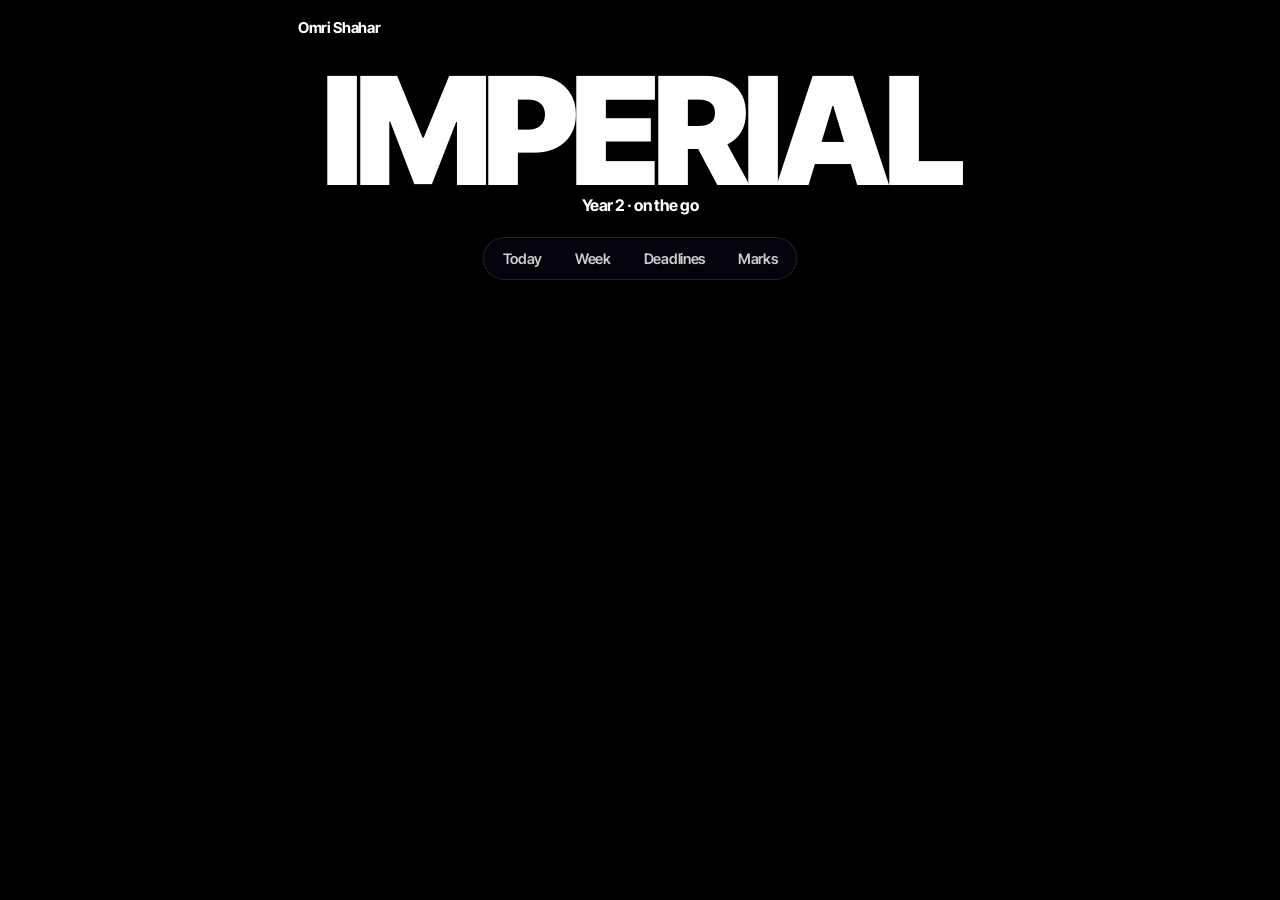
<file: _meta/app-v2/phone/template.html>
<!DOCTYPE html>
<html lang="en-GB">
<head>
<meta charset="utf-8">
<meta name="viewport" content="width=device-width, initial-scale=1">
<title>Imperial · on the go</title>
<link rel="preconnect" href="https://fonts.googleapis.com"><link rel="preconnect" href="https://fonts.gstatic.com" crossorigin>
<link href="https://fonts.googleapis.com/css2?family=Inter+Tight:wght@400..900&display=swap" rel="stylesheet">
<style>
:root { --accent: #ff7a50; --track: rgba(255,255,255,.14); --glass: rgba(6,8,20,.5); --edge: rgba(255,255,255,.12); --blue: rgb(150,210,255); --pad: 18px; }
* { box-sizing: border-box; }
html, body { margin: 0; background: #000; color: #fff; }
body { font-family: 'Inter Tight', system-ui, -apple-system, sans-serif; -webkit-font-smoothing: antialiased; letter-spacing: -.02em; min-height: 100vh; }
a { color: inherit; }
canvas.bg { position: fixed; inset: 0; width: 100vw; height: 100vh; z-index: 0; }
.grain { position: fixed; inset: 0; z-index: 0; pointer-events: none; background-size: 128px 128px; opacity: .18; }
.wrap { position: relative; z-index: 1; width: min(720px, 100%); margin: 0 auto; padding: 18px var(--pad) 60px; }
.top { display: flex; justify-content: space-between; font-size: 15px; font-weight: 700; }
.top span:last-child { font-weight: 500; opacity: .85; }
.hero { text-align: center; margin: 34px 0 22px; }
.hero h1 { margin: 0; font-weight: 900; letter-spacing: -.05em; line-height: .8; font-size: min(20.5vw, 150px); }
.hero p { margin: 4px 0 0; font-weight: 700; letter-spacing: -.03em; font-size: 16px; }
.tabs { position: sticky; top: 10px; z-index: 5; display: flex; gap: 3px; padding: 4px; margin: 0 auto 16px; width: fit-content; max-width: 100%; overflow-x: auto; scrollbar-width: none;
  border-radius: 99px; background: rgba(6,8,20,.55); border: 1px solid var(--edge); backdrop-filter: blur(24px) saturate(1.2); -webkit-backdrop-filter: blur(24px) saturate(1.2); }
.tabs a { text-decoration: none; padding: 8px 15px; border-radius: 99px; font-size: 14.5px; font-weight: 600; opacity: .8; white-space: nowrap; }
.tabs a.on { opacity: 1; background: #fff; color: #0a0a14; }
.view[hidden] { display: none; }
.view { display: grid; gap: 12px; animation: rise .35s cubic-bezier(.2,.8,.2,1); }
@keyframes rise { from { opacity: 0; transform: translateY(8px); } }
.w { border-radius: 22px; padding: 18px; background: var(--glass); border: 1px solid var(--edge); backdrop-filter: blur(24px) saturate(1.2); -webkit-backdrop-filter: blur(24px) saturate(1.2); min-width: 0; }
.k { display: flex; justify-content: space-between; gap: 12px; font-size: 11.5px; font-weight: 700; letter-spacing: .09em; text-transform: uppercase; }
.k > span { opacity: .66; } .k .alert { color: var(--accent); opacity: 1; }
.cd { display: flex; gap: 10px; margin: 12px 0 8px; font-variant-numeric: tabular-nums; }
.cd span b { font-size: 50px; font-weight: 900; letter-spacing: -.05em; line-height: 1; }
.cd span i { font-style: normal; font-size: 18px; font-weight: 800; opacity: .55; margin-left: 2px; }
.ttl { font-size: 23px; font-weight: 900; letter-spacing: -.03em; line-height: 1.1; }
.sub { font-size: 13.5px; opacity: .72; margin-top: 4px; line-height: 1.4; }
.btns { display: flex; flex-wrap: wrap; gap: 8px; margin-top: 12px; }
.btn { display: inline-flex; align-items: center; gap: 6px; padding: 8px 14px; border-radius: 99px; border: 1px solid rgba(255,255,255,.2); background: rgba(255,255,255,.08); color: #fff; text-decoration: none; font-size: 13.5px; font-weight: 700; cursor: pointer; }
.btn.solid { background: #fff; color: #0a0a14; border-color: #fff; }
.late { margin-top: 10px; font-size: 13px; color: var(--accent); font-weight: 600; }
.ev { display: grid; grid-template-columns: 62px minmax(0, 1fr); gap: 10px; padding: 9px 0; border-top: 1px solid rgba(255,255,255,.08); align-items: baseline; }
.ev:first-of-type { border-top: 0; }
.ev .tm { font-size: 13px; font-weight: 700; opacity: .75; font-variant-numeric: tabular-nums; }
.ev .nm { font-size: 15px; font-weight: 600; line-height: 1.3; min-width: 0; }
.ev .nm small { display: block; font-size: 12.5px; font-weight: 500; opacity: .6; margin-top: 1px; }
.ev.dead .nm { color: #ffb59c; } .ev.dead .tm { color: var(--accent); opacity: 1; }
.ev.rev .nm::before { content: ''; display: inline-block; width: 8px; height: 8px; border-radius: 50%; border: 1.5px dashed rgba(255,255,255,.75); margin-right: 7px; vertical-align: 1px; }
.ev.maybe { opacity: .55; }
.ev.past { opacity: .38; }
.ev.done .nm { text-decoration: line-through; opacity: .6; }
.day h3 { margin: 0 0 4px; font-size: 13px; font-weight: 800; letter-spacing: .06em; text-transform: uppercase; display: flex; gap: 8px; align-items: baseline; }
.day h3 b { font-size: 26px; letter-spacing: -.04em; text-transform: none; }
.day h3 span { opacity: .6; }
.day.today { border-color: rgba(255,255,255,.35); }
.free { font-size: 14px; opacity: .4; padding: 6px 0; }
.hu { display: grid; gap: 8px; margin-top: 10px; }
.hu div { display: flex; gap: 10px; align-items: baseline; font-size: 14px; line-height: 1.35; }
.hu i { flex: none; width: 8px; height: 8px; border-radius: 50%; background: rgba(255,255,255,.8); transform: translateY(-1px); }
.hu .k-need i, .hu .k-late i { background: var(--accent); } .hu .k-new i { background: var(--blue); } .hu .k-soon i { background: transparent; border: 1.5px solid rgba(255,255,255,.8); } .hu .k-stale { opacity: .6; }
.hu b { font-weight: 700; } .hu span { opacity: .7; }
.stats { display: grid; grid-template-columns: repeat(3, minmax(0, 1fr)); gap: 8px; }
.stat { border-radius: 16px; padding: 12px; background: rgba(255,255,255,.06); }
.stat b { display: block; font-size: 30px; font-weight: 900; letter-spacing: -.04em; line-height: 1; }
.stat b small { font-size: 15px; opacity: .6; }
.stat span { font-size: 12px; opacity: .65; }
.li { display: grid; grid-template-columns: minmax(0, 1fr) auto; gap: 4px 12px; padding: 11px 0; border-top: 1px solid rgba(255,255,255,.08); align-items: baseline; }
.li:first-of-type { border-top: 0; }
.li b { font-size: 15px; font-weight: 700; line-height: 1.3; }
.li .r { font-size: 13px; font-weight: 700; text-align: right; white-space: nowrap; }
.li .s { grid-column: 1 / -1; font-size: 12.5px; opacity: .62; line-height: 1.4; }
.li .r.over { color: var(--accent); }
.li.done { opacity: .5; }
.li a.cv { color: var(--blue); text-decoration: none; font-weight: 700; }
.wk { margin: 6px 0 2px; font-size: 11.5px; font-weight: 800; letter-spacing: .09em; text-transform: uppercase; opacity: .55; }
.big { font-size: 64px; font-weight: 900; letter-spacing: -.05em; line-height: .95; margin-top: 10px; }
.big small { font-size: 26px; opacity: .6; }
.bar { height: 7px; border-radius: 99px; background: var(--track); overflow: hidden; margin-top: 12px; display: flex; }
.bar i { display: block; background: #fff; }
.bar i.lost { background: rgba(255,255,255,.35); }
.need { display: grid; grid-template-columns: repeat(3, minmax(0, 1fr)); gap: 8px; margin-top: 10px; }
.need div { border-radius: 14px; padding: 10px 12px; background: rgba(255,255,255,.06); }
.need span { display: block; font-size: 11.5px; font-weight: 700; opacity: .7; }
.need b { font-size: 22px; font-weight: 900; letter-spacing: -.03em; }
.mini { display: grid; gap: 6px; margin-top: 10px; }
.mini div { display: grid; grid-template-columns: 70px minmax(0, 1fr) 54px; gap: 10px; align-items: center; font-size: 13px; font-weight: 700; }
.mini .bar { margin: 0; height: 6px; }
.mini .n { text-align: right; opacity: .75; font-variant-numeric: tabular-nums; }
details summary { cursor: pointer; font-size: 13px; font-weight: 700; opacity: .75; list-style: none; padding: 6px 0; }
details summary::-webkit-details-marker { display: none; }
.foot { margin-top: 18px; font-size: 12px; opacity: .55; text-align: center; line-height: 1.5; }
.stale { color: #ffd27a; opacity: 1; }
@media (min-width: 700px) { .cd span b { font-size: 64px; } .big { font-size: 80px; } }
@media (prefers-reduced-motion: reduce) { .view { animation: none; } }
</style>
</head>
<body>
<canvas class="bg" aria-hidden="true"></canvas>
<div class="grain" aria-hidden="true"></div>
<div class="wrap">
  <div class="top"><span>Omri Shahar</span><span id="today"></span></div>
  <div class="hero"><h1>IMPERIAL</h1><p>Year 2 · on the go</p></div>
  <nav class="tabs" aria-label="Views"><a href="#today" data-v="today">Today</a><a href="#week" data-v="week">Week</a><a href="#deadlines" data-v="deadlines">Deadlines</a><a href="#marks" data-v="marks">Marks</a></nav>
  <main id="v-today" class="view"></main>
  <main id="v-week" class="view" hidden></main>
  <main id="v-deadlines" class="view" hidden></main>
  <main id="v-marks" class="view" hidden></main>
  <div class="foot" id="foot"></div>
</div>
<script id="data" type="application/json">__DATA__</script>
<script>
/* the dashboard's background */
__BG_JS__
</script>
<script>
'use strict';
const D = JSON.parse(document.getElementById('data').textContent);
const DAYS = ['Sun', 'Mon', 'Tue', 'Wed', 'Thu', 'Fri', 'Sat'], MON = ['Jan', 'Feb', 'Mar', 'Apr', 'May', 'Jun', 'Jul', 'Aug', 'Sep', 'Oct', 'Nov', 'Dec'];
const $ = s => document.querySelector(s);
const esc = s => String(s ?? '').replace(/[&<>"']/g, c => ({ '&': '&amp;', '<': '&lt;', '>': '&gt;', '"': '&quot;', "'": '&#39;' }[c]));
const pad = n => String(n).padStart(2, '0');
const P = s => { const m = String(s || '').match(/^(\d{4})-(\d{2})-(\d{2})(?:T(\d{2}):(\d{2}))?/); return m ? new Date(+m[1], +m[2] - 1, +m[3], m[4] ? +m[4] : 0, m[5] ? +m[5] : 0) : null; };
const iso = d => `${d.getFullYear()}-${pad(d.getMonth() + 1)}-${pad(d.getDate())}`;
const day0 = d => new Date(d.getFullYear(), d.getMonth(), d.getDate());
const dayDiff = (a, b) => Math.round((day0(a) - day0(b)) / 864e5);
const hm = d => `${pad(d.getHours())}:${pad(d.getMinutes())}`;
const pc = (x, dp = 0) => (Math.round(x * 10 ** dp) / 10 ** dp).toFixed(dp);
function nice(d) { const n = d.getDate(), s = (n % 100 >= 11 && n % 100 <= 13) ? 'th' : ({ 1: 'st', 2: 'nd', 3: 'rd' }[n % 10] || 'th'); return d.toLocaleDateString('en-GB', { weekday: 'long' }) + ' ' + n + s + ' ' + MON[d.getMonth()]; }
function when(d, now, timed) { const n = dayDiff(d, now), base = n === 0 ? 'today' : n === 1 ? 'tomorrow' : n === -1 ? 'yesterday' : `${DAYS[d.getDay()]} ${d.getDate()} ${MON[d.getMonth()]}`; return base + (timed ? ' ' + hm(d) : ''); }
function rel(d, now) { const n = dayDiff(d, now); return n < 0 ? 'overdue' : n === 0 ? 'today' : n === 1 ? 'tomorrow' : n < 14 ? `in ${n} days` : `in ${Math.round(n / 7)} weeks`; }
const parts = ms => { const s = Math.max(0, Math.floor(ms / 1000)); return [[Math.floor(s / 86400), 'd'], [Math.floor(s / 3600) % 24, 'h'], [Math.floor(s / 60) % 60, 'm'], [s % 60, 's']]; };
const cdHTML = ms => parts(ms).map(([v, u], i) => `<span><b>${i ? pad(v) : v}</b><i>${u}</i></span>`).join('');

/* events of one day, with the ones already over dimmed by the clock now */
function evHTML(e, d, now) {
  const isToday = dayDiff(d, now) === 0, h = now.getHours() + now.getMinutes() / 60;
  const past = isToday && e.kind !== 'dead' && e.b != null && e.b <= h;
  const [t0, room] = String(e.time).split(' · '), t = t0.split('–')[0];
  return `<div class="ev ${e.kind}${e.maybe ? ' maybe' : ''}${past ? ' past' : ''}${e.done ? ' done' : ''}"><span class="tm">${esc(t)}</span><span class="nm">${esc(e.name)}${room ? `<small>${esc(room)}</small>` : ''}</span></div>`;
}
function dayCard(x, now) {
  const d = P(x.date), n = dayDiff(d, now);
  return `<article class="w day${n === 0 ? ' today' : ''}"><h3><b>${d.getDate()}</b>${DAYS[d.getDay()]}<span>${n === 0 ? 'today' : n === 1 ? 'tomorrow' : MON[d.getMonth()]}</span></h3>
    ${x.events.length ? x.events.map(e => evHTML(e, d, now)).join('') : '<div class="free">Free</div>'}</article>`;
}
const openDl = now => D.deadlines.filter(x => !x.done).sort((a, b) => P(a.end) - P(b.end));

function today(now) {
  const open = openDl(now), next = open.find(x => P(x.end) >= now), late = open.filter(x => P(x.end) < now);
  const td = D.days.find(x => x.date === iso(now));
  const S = D.sheets, R = D.revision, M = D.marks;
  const nextCard = next ? `<article class="w"><div class="k"><span>Next up · ${esc(next.mod)}</span><span>${esc(when(P(next.due), now, next.timed))}</span></div>
      <div class="cd" data-count="${P(next.end).getTime()}">${cdHTML(P(next.end) - now)}</div><div class="ttl">${esc(next.title)}</div>
      <div class="sub">${esc(next.worthLong)}${next.hours ? ` · ~${next.hours} h` : ''}</div>${next.url ? `<div class="btns"><a class="btn solid" href="${esc(next.url)}">Open on Canvas ↗</a></div>` : ''}
      ${late.length ? `<div class="late">${late.length} overdue: ${late.map(x => esc(x.title)).join(', ')}</div>` : ''}</article>` : '';
  const heads = D.heads.filter(h => h.k !== 'cards' && h.k !== 'stale');
  const nx = R.next && P(R.next.when);
  return nextCard + (td ? `<article class="w day today"><div class="k"><span>Today</span><span>${esc(DAYS[now.getDay()])} ${now.getDate()} ${MON[now.getMonth()]}</span></div><div style="margin-top:6px">${td.events.length ? td.events.map(e => evHTML(e, now, now)).join('') : '<div class="free">Nothing on. A good day to get ahead.</div>'}</div></article>`
      : `<article class="w"><div class="free">This snapshot doesn't reach today. Open the dashboard on your Mac to refresh it.</div></article>`)
    + (heads.length ? `<article class="w"><div class="k"><span>Heads-up</span></div><div class="hu">${heads.map(h => `<div class="k-${esc(h.k)}"><i></i><span><b>${esc(h.title)}</b> <span>${esc(h.detail)}</span></span></div>`).join('')}</div></article>` : '')
    + `<article class="w"><div class="stats"><div class="stat"><b>${S.total ? Math.round(100 * S.done / S.total) : 0}<small>%</small></b><span>sheets done · ${S.done}/${S.total}</span></div>
      <div class="stat"><b>${R.ok}<small>/${R.total}</small></b><span>topics known</span></div><div class="stat"><b>${M.avg != null ? Math.round(M.avg) + '<small>%</small>' : '—'}</b><span>average mark</span></div></div>
      <div class="hu">${S.cont ? `<div><i></i><span><b>Continue</b> <span>${esc(S.cont)}</span></span></div>` : ''}${nx && nx >= day0(now) ? `<div><i></i><span><b>Next revision</b> <span>${esc(when(nx, now, true))}: ${esc(R.next.topic)}</span></span></div>` : ''}${R.cards ? `<div><i></i><span><b>${R.cards} flashcards</b> <span>due on the dashboard</span></span></div>` : ''}</div></article>`;
}
let span = 7;
function week(now) {
  const list = D.days.filter(x => P(x.date) >= day0(now)).slice(0, span);
  if (!list.length) return '<article class="w"><div class="free">This snapshot has no days left. Open the dashboard on your Mac to refresh it.</div></article>';
  const more = D.days.filter(x => P(x.date) >= day0(now)).length > span;
  return list.map(x => dayCard(x, now)).join('') + (more ? '<button class="btn" data-more style="justify-self:center">Show the week after</button>' : '');
}
function deadlines(now) {
  const open = openDl(now), monday = d => { const x = day0(d); x.setDate(x.getDate() - (x.getDay() + 6) % 7); return x; };
  let last = '', rows = '';
  for (const x of open) {
    const d = P(x.due), late = P(x.end) < now, wk = late ? 'Overdue' : (() => { const n = Math.round((monday(d) - monday(now)) / (7 * 864e5)); return n === 0 ? 'This week' : n === 1 ? 'Next week' : `Week of ${monday(d).getDate()} ${MON[monday(d).getMonth()]}`; })();
    if (wk !== last) { rows += `<div class="wk">${esc(wk)}</div>`; last = wk; }
    rows += `<div class="li"><b>${esc(x.title)}</b><span class="r${late ? ' over' : ''}">${esc(late ? 'overdue' : rel(d, now))}</span>
      <span class="s">${esc(x.mod)} · ${esc(when(d, now, x.timed))} · ${esc(x.worthLong)}${x.hours ? ` · ~${x.hours} h` : ''}${x.url ? ` · <a class="cv" href="${esc(x.url)}">Canvas ↗</a>` : ''}</span></div>`;
  }
  const todos = D.todos.filter(x => P(x.due) >= day0(now));
  const done = D.deadlines.filter(x => x.done);
  return `<article class="w"><div class="k"><span>Every deadline</span><span>${open.length} to go · marked work</span></div><div style="margin-top:6px">${rows || '<div class="free">Nothing left to hand in.</div>'}</div></article>`
    + (todos.length ? `<article class="w"><div class="k"><span>Also to do</span><span>not marked</span></div><div style="margin-top:6px">${todos.map(x => `<div class="li"><b>${esc(x.title)}</b><span class="r">${esc(rel(P(x.due), now))}</span><span class="s">${esc(when(P(x.due), now, x.timed))}${x.url ? ` · <a class="cv" href="${esc(x.url)}">Canvas ↗</a>` : ''}</span></div>`).join('')}</div></article>` : '')
    + (done.length ? `<article class="w"><details><summary>Done · ${done.length}</summary>${done.map(x => `<div class="li done"><b>${esc(x.title)}</b><span class="r">${esc(x.doneLabel)}</span><span class="s">${esc(x.mod)} · ${esc(when(P(x.due), now, x.timed))}</span></div>`).join('')}</details></article>` : '');
}
function marks(now) {
  const M = D.marks, lost = M.markedW - M.banked, txt = n => n == null ? '—' : n > 100 ? 'out of reach' : n <= 0 ? 'secured' : pc(n, 0) + '%';
  const band = M.avg == null ? '' : M.avg >= 85 ? "Dean's List pace" : M.avg >= 70 ? 'First-class pace' : M.avg >= 60 ? '2:1 pace' : 'Below a 2:1';
  return `<article class="w"><div class="k"><span>Mark so far</span><span>${esc(band)}</span></div><div class="big">${M.avg != null ? pc(M.avg) + '<small>%</small>' : '—'}</div>
      <div class="sub">average over the ${pc(M.markedW, 1)}% of the year marked so far · ${pc(M.banked, 1)}% of the year banked</div>
      <div class="bar"><i style="width:${M.banked}%"></i><i class="lost" style="width:${lost}%"></i></div>
      <div class="need">${M.need.map(n => `<div><span>${n.g === 60 ? '2:1' : n.g === 70 ? 'First' : "Dean's List"} · ${n.g}%</span><b>${txt(n.need)}</b></div>`).join('')}</div>
      <div class="sub" style="margin-top:8px">average needed on everything still to be marked</div></article>
    <article class="w"><div class="k"><span>Waiting to be marked</span><span>${M.waiting.length}</span></div><div style="margin-top:6px">${M.waiting.map(x => { const b = P(x.back); return `<div class="li"><b>${esc(x.name)}</b><span class="r">${b ? (x.est ? 'back ~' : 'back ') + esc(when(b, now)) : 'no date'}</span><span class="s">${esc(x.mod)} · ${esc(x.worth)}</span></div>`; }).join('') || '<div class="free">Nothing waiting.</div>'}</div></article>
    ${M.recent.length ? `<article class="w"><div class="k"><span>Marks back</span></div><div style="margin-top:6px">${M.recent.map(x => `<div class="li"><b>${esc(x.name)}</b><span class="r">${x.pct}%</span><span class="s">${esc(x.mod)}</span></div>`).join('')}</div></article>` : ''}
    <article class="w"><div class="k"><span>Problem sheets</span><span>${D.sheets.done}/${D.sheets.total}</span></div><div class="mini">${D.sheets.mods.filter(m => m.total).map(m => `<div><span>${esc(m.short)}</span><span class="bar"><i style="width:${100 * m.done / m.total}%"></i></span><span class="n">${m.done}/${m.total}</span></div>`).join('')}</div>
      <div class="k" style="margin-top:16px"><span>Topics known</span><span>${D.revision.ok}/${D.revision.total}</span></div><div class="mini">${D.revision.mods.filter(m => m.total).map(m => `<div><span>${esc(m.short)}</span><span class="bar"><i style="width:${100 * m.ok / m.total}%"></i></span><span class="n">${m.ok}/${m.total}</span></div>`).join('')}</div></article>`;
}

const VIEWS = { today, week, deadlines, marks };
let cur = '';
function show() {
  const v = VIEWS[location.hash.slice(1)] ? location.hash.slice(1) : 'today', now = new Date();
  $('#today').textContent = nice(now);
  for (const k in VIEWS) { const el = $('#v-' + k); el.hidden = k !== v; if (k === v) el.innerHTML = VIEWS[k](now); }
  document.querySelectorAll('.tabs a').forEach(a => { const on = a.dataset.v === v; a.classList.toggle('on', on); on ? a.setAttribute('aria-current', 'page') : a.removeAttribute('aria-current'); });
  if (v !== cur) { cur = v; scrollTo(0, 0); }
  const g = P(D.generated), age = dayDiff(now, g);
  $('#foot').innerHTML = `<span class="${age >= 2 ? 'stale' : ''}">Snapshot from ${esc(when(g, now, true))}</span>${D.synced ? ` · Canvas data from ${esc(when(P(D.synced), now))}` : ''}<br>Read-only. It updates when your dashboard syncs; change things on the dashboard on your Mac.`;
}
addEventListener('hashchange', show);
document.addEventListener('click', e => { if (e.target.closest('[data-more]')) { span = 14; show(); } });
setInterval(() => document.querySelectorAll('[data-count]').forEach(el => { el.innerHTML = cdHTML(+el.dataset.count - Date.now()); }), 1000);
setInterval(show, 5 * 60 * 1000);
document.addEventListener('visibilitychange', () => { if (!document.hidden) show(); });
/* grain, drawn once */
(() => { try { const c = document.createElement('canvas'); c.width = c.height = 128; const x = c.getContext('2d'), im = x.createImageData(128, 128);
  for (let i = 0; i < im.data.length; i += 4) { const v = Math.random() * 255; im.data[i] = im.data[i + 1] = im.data[i + 2] = v; im.data[i + 3] = 255; }
  x.putImageData(im, 0, 0); document.querySelector('.grain').style.backgroundImage = `url(${c.toDataURL()})`; } catch (e) { /* no grain */ } })();
show();
</script>
</body>
</html>
</file>
